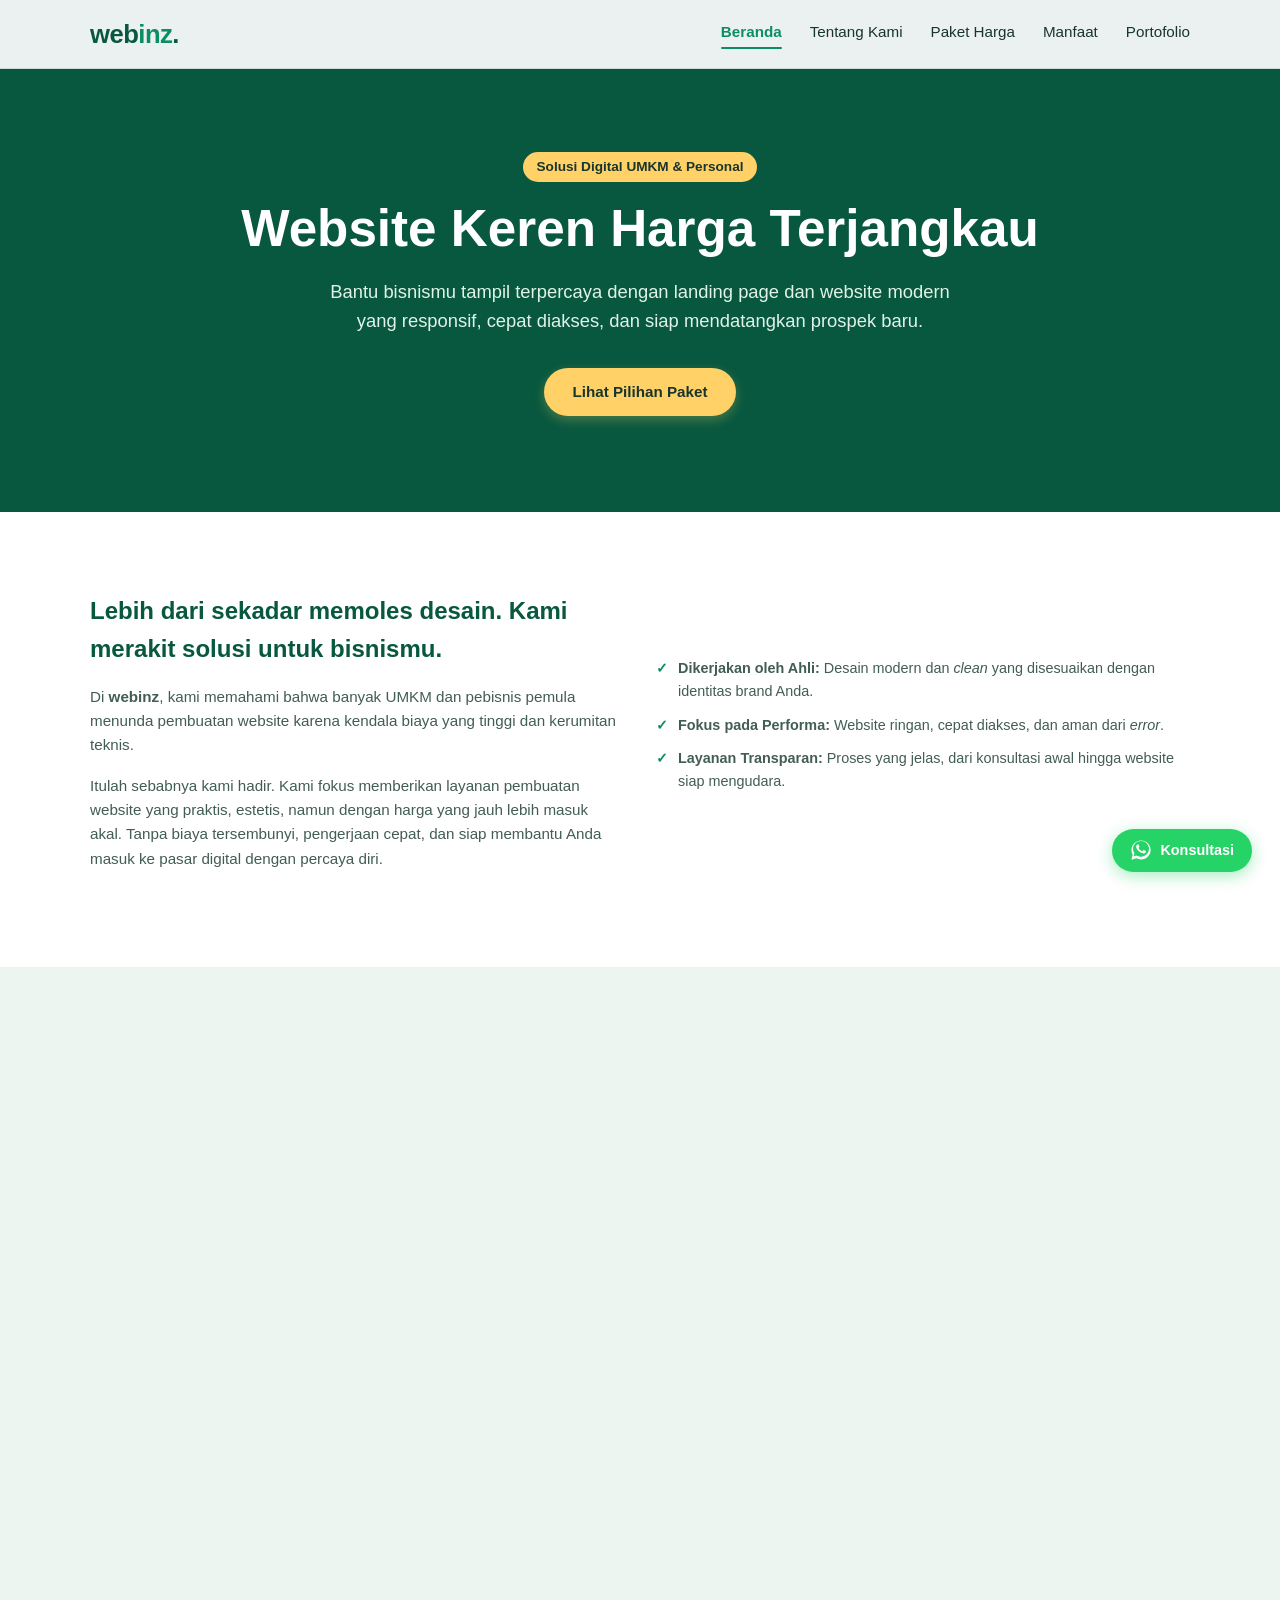
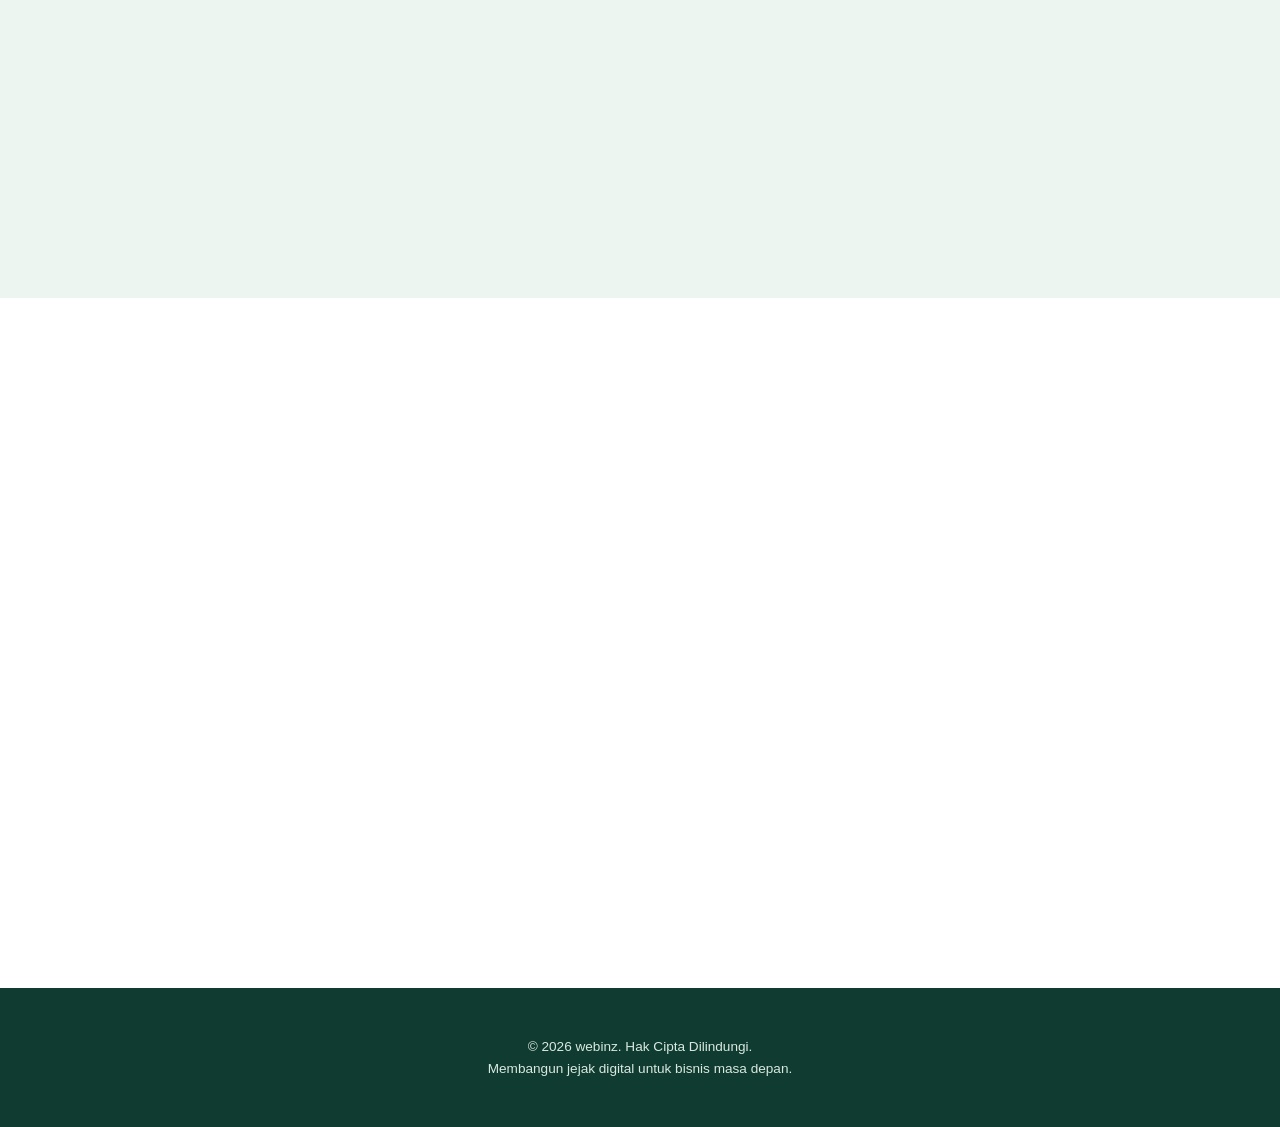
<file: webinz.com/index.html>
<!DOCTYPE html>
<html lang="id">
<head>
    <meta charset="UTF-8">
    <meta name="viewport" content="width=device-width, initial-scale=1.0, maximum-scale=5.0">
    <meta name="description" content="webinz - Jasa pembuatan website profesional, cepat, dan terjangkau untuk UMKM dan bisnis.">
    <title>webinz - Jasa Pembuatan Website Profesional</title>
    <link rel="icon" type="image/png" href="webinz-logo-hijau-bulat.png">
    <link rel="stylesheet" href="style.css">
</head>
<body>

    
    <header id="header">
        <div class="nav-container">
            <a href="#" class="logo">web<span>inz</span>.</a>
            
            <button class="hamburger" id="hamburger" aria-label="Buka navigasi">
                <span></span>
                <span></span>
                <span></span>
            </button>

            <ul class="nav-menu" id="navMenu">
                <li><a href="#beranda" class="nav-link">Beranda</a></li>
                <li><a href="#tentang" class="nav-link">Tentang Kami</a></li>
                <li><a href="#harga" class="nav-link">Paket Harga</a></li>
                <li><a href="#manfaat" class="nav-link">Manfaat</a></li>
                <li><a href="portofolio-webinz.html" class="nav-link">Portofolio</a></li>
            </ul>
        </div>
    </header>

   
    <section id="beranda" class="hero">
        <span class="badge-hero">Solusi Digital UMKM & Personal</span>
        <h1>Website Keren Harga Terjangkau</h1>
        <p>Bantu bisnismu tampil terpercaya dengan landing page dan website modern yang responsif, cepat diakses, dan siap mendatangkan prospek baru.</p>
        <a href="#harga" class="btn-primary">Lihat Pilihan Paket</a>
    </section>

    
    <section id="tentang" class="about-section">
        <div class="section-container">
            <div class="about-grid">
                <div class="about-content">
                    <h3>Lebih dari sekadar memoles desain. Kami merakit solusi untuk bisnismu.</h3>
                    <p>Di <strong>webinz</strong>, kami memahami bahwa banyak UMKM dan pebisnis pemula menunda pembuatan website karena kendala biaya yang tinggi dan kerumitan teknis.</p>
                    <p>Itulah sebabnya kami hadir. Kami fokus memberikan layanan pembuatan website yang praktis, estetis, namun dengan harga yang jauh lebih masuk akal. Tanpa biaya tersembunyi, pengerjaan cepat, dan siap membantu Anda masuk ke pasar digital dengan percaya diri.</p>
                </div>
                <div class="about-content">
                    <ul class="features">
                        <li><strong>Dikerjakan oleh Ahli:</strong> Desain modern dan <i>clean</i> yang disesuaikan dengan identitas brand Anda.</li>
                        <li><strong>Fokus pada Performa:</strong> Website ringan, cepat diakses, dan aman dari <i>error</i>.</li>
                        <li><strong>Layanan Transparan:</strong> Proses yang jelas, dari konsultasi awal hingga website siap mengudara.</li>
                    </ul>
                </div>
            </div>
        </div>
    </section>

    
    <section id="harga" class="pricing-section">
        <div class="section-container">
            <div class="section-title">
                <h2>Pilihan Paket Terjangkau</h2>
                <p>Pilih paket yang paling sesuai dengan kebutuhan dan skala bisnismu saat ini.</p>
                <p class="note" style="color: #94000B;">*Harga dapat berubah sesuai banyaknya permintaan fitur di luar paket.</p>
            </div>

            <div class="pricing-grid">
                <div class="pricing-card">
                    <div class="card-header">
                        <h3>Paket Umkm</h3>
                        <div class="price">
                            <span class="old-price">Rp 1,8jt</span>
                            Rp 1jt <span>/ web</span>
                        </div>
                        <div class="promo-timer">
                            <svg xmlns="http://www.w3.org/2000/svg" width="14" height="14" fill="currentColor" viewBox="0 0 16 16">
                                <path d="M8 3.5a.5.5 0 0 0-1 0V9a.5.5 0 0 0 .252.434l3.5 2a.5.5 0 0 0 .496-.868L8 8.71V3.5z"/>
                                <path d="M8 16A8 8 0 1 0 8 0a8 8 0 0 0 0 16zm7-8A7 7 0 1 1 1 8a7 7 0 0 1 14 0z"/>
                            </svg>
                            Promo: <span class="timer-display" id="timer-starter"><span class="t-hours">00</span>:<span class="t-minutes">00</span>:<span class="t-seconds">00</span></span>
                        </div>
                    </div>
                    <ul class="features">
                        <li>1 Halaman Landing Page</li>
                        <li>Tampilan Responsif Semua HP</li>
                        <li>Termasuk Domain & Hosting 1 Thn</li>
                        <li>Tombol WhatsApp Interaktif</li>
                        <li>Optimasi Kecepatan & SEO Dasar</li>
                        <li>Mailing List</li>
                        <li>Revisi 2x</li>
                        <li>Konsultasi Bantuan Selama 2 Bulan</li>
                    </ul>
                    <a href="https://wa.me/6283877222188?text=Halo%20webinz,%20saya%20tertarik%20dengan%20Paket%20Umkm" class="card-btn" target="_blank" rel="noopener">Pilih Paket Ini</a>
                </div>

                
                <div class="pricing-card highlight">
                    <div class="popular-tag">TERLARIS</div>
                    <div class="card-header">
                        <h3>Paket Bisnis</h3>
                        <div class="price">
                            <span class="old-price">Rp 4,5jt</span>
                            Rp 2jt <span>/ web</span>
                        </div>
                        <div class="promo-timer">
                            <svg xmlns="http://www.w3.org/2000/svg" width="14" height="14" fill="currentColor" viewBox="0 0 16 16">
                                <path d="M8 3.5a.5.5 0 0 0-1 0V9a.5.5 0 0 0 .252.434l3.5 2a.5.5 0 0 0 .496-.868L8 8.71V3.5z"/>
                                <path d="M8 16A8 8 0 1 0 8 0a8 8 0 0 0 0 16zm7-8A7 7 0 1 1 1 8a7 7 0 0 1 14 0z"/>
                            </svg>
                            Promo: <span class="timer-display" id="timer-bisnis"><span class="t-hours">00</span>:<span class="t-minutes">00</span>:<span class="t-seconds">00</span></span>
                        </div>
                    </div>
                    <ul class="features">
                        <li>Hingga 5 Halaman Lengkap</li>
                        <li>Termasuk Domain & Hosting 1 Thn</li>
                        <li>Desain Khusus Identitas Brand</li>
                        <li>Integrasi Google Maps & Sosmed</li>
                        <li>Optimasi Kecepatan & SEO Dasar</li>
                        <li>Mailing List</li>
                        <li>Revisi 5x</li>
                        <li>Konsultasi Bantuan Selama 2 Bulan</li>
                    </ul>
                    <a href="https://wa.me/6283877222188?text=Halo%20webinz,%20saya%20tertarik%20dengan%20Paket%20Bisnis" class="card-btn" target="_blank" rel="noopener">Pilih Paket Ini</a>
                </div>
            </div>
        </div>
    </section>

    
    <section id="manfaat" class="benefits-section">
        <div class="section-container">
            <div class="section-title">
                <h2>Mengapa Bisnismu Butuh Website?</h2>
                <p>Sosial media saja tidak cukup. Ini alasan mengapa website adalah investasi wajib untuk jangka panjang.</p>
            </div>

            <div class="benefits-grid">
                <div class="benefit-item">
                    <div class="benefit-icon">🏢</div>
                    <h3>Kredibilitas Meningkat</h3>
                    <p>Bisnis yang memiliki domain website sendiri (.com atau .id) terlihat jauh lebih profesional dan terpercaya di mata calon pelanggan baru dibandingkan yang hanya mengandalkan profil media sosial.</p>
                </div>

                <div class="benefit-item">
                    <div class="benefit-icon">🔍</div>
                    <h3>Ditemukan di Google</h3>
                    <p>Ketika seseorang mencari produk atau jasamu di internet, website memungkinkan bisnismu muncul di hasil pencarian Google, membuka keran mendatangkan pelanggan secara organik.</p>
                </div>

                <div class="benefit-item">
                    <div class="benefit-icon">🏪</div>
                    <h3>Toko Buka 24/7 Nonstop</h3>
                    <p>Website adalah brosur digital dan pelayan tokomu yang bekerja 24 jam sehari, 7 hari seminggu. Calon pelanggan bisa melihat layanan atau produkmu kapan pun mereka mau.</p>
                </div>

                <div class="benefit-item">
                    <div class="benefit-icon">🛡️</div>
                    <h3>Kendali Penuh Aset Digital</h3>
                    <p>Algoritma sosial media sering berubah dan akun bisa saja terkena <i>banned</i>. Dengan website, Anda memiliki kontrol penuh atas konten, data pelanggan, dan lalu lintas bisnis Anda sendiri.</p>
                </div>
            </div>
        </div>
    </section>

    
    <footer>
        <p>&copy; <span id="currentYear">2026</span> webinz. Hak Cipta Dilindungi.<br>Membangun jejak digital untuk bisnis masa depan.</p>
    </footer>

    
    <a href="https://wa.me/6283877222188?text=Halo%20webinz,%20saya%20ingin%20konsultasi%20pembuatan%20website" class="wa-float" target="_blank" rel="noopener" aria-label="Konsultasi via WhatsApp">
        <svg class="wa-icon" viewBox="0 0 448 512" xmlns="http://www.w3.org/2000/svg">
            <path d="M380.9 97.1C339 55.1 283.2 32 223.9 32c-122.4 0-222 99.6-222 222 0 39.1 10.2 77.3 29.6 111L0 480l117.7-30.9c32.4 17.7 68.9 27 106.1 27h.1c122.3 0 224.1-99.6 224.1-222 0-59.3-25.2-115-67.1-157zM223.9 413.6c-33.1 0-65.5-8.9-94-25.7l-6.7-4-69.8 18.3L72 334.3l-4.4-7c-18.5-29.4-28.2-63.3-28.2-98.2 0-101.7 82.8-184.5 184.6-184.5 49.3 0 95.6 19.2 130.4 54.1 34.8 34.9 56.2 81.2 56.1 130.5 0 101.8-84.9 184.4-186.6 184.4zm101.2-138.2c-5.5-2.8-32.8-16.2-37.9-18-5.1-1.9-8.8-2.8-12.5 2.8-3.7 5.6-14.3 18-17.6 21.8-3.2 3.7-6.5 4.2-12 1.4-32.6-16.3-54-29.1-75.5-66-5.7-9.8 5.7-9.1 16.3-30.3 1.8-3.7.9-6.9-.5-9.7-1.4-2.8-12.5-30.1-17.1-41.2-4.5-10.8-9.1-9.3-12.5-9.5-3.2-.2-6.9-.2-10.6-.2-3.7 0-9.7 1.4-14.8 6.9-5.1 5.6-19.4 19-19.4 46.3 0 27.3 19.9 53.7 22.6 57.4 2.8 3.7 39.1 59.7 94.8 83.8 35.2 15.2 49 16.5 66.6 13.9 10.7-1.6 32.8-13.4 37.4-26.4 4.6-13 4.6-24.1 3.2-26.4-1.3-2.5-5-3.9-10.5-6.6z"/>
        </svg>
        <span>Konsultasi</span>
    </a>

    
    <script src="script.js"></script>
</body>
</html>
</file>
<file: webinz.com/style.css>
:root {
    --bg-color: #EDF5F0;
    --surface-color: #FFFFFF;
    --text-primary: #18352D;
    --text-secondary: #425D53;
    --accent-sage: #0B8F62;
    --accent-dark: #07583F;
    --accent-light: #D5F2E2;
    --accent-gold: #FFD166;
    --accent-gold-hover: #FFC247;
    --wa-color: #25D366;
    --wa-dark: #1EBE5D;
    
    --promo-bg: #FFF0E8;
    --promo-text: #B6402A;
    
    --shadow-sm: 0 2px 8px rgba(0, 0, 0, 0.05);
    --shadow-md: 0 8px 24px rgba(24, 53, 45, 0.14);
    --radius-md: 14px;
    --section-padding: clamp(3rem, 7vw, 5rem) 1.25rem;
}

*, *::before, *::after {
    margin: 0;
    padding: 0;
    box-sizing: border-box;
    -webkit-tap-highlight-color: transparent;
}

html {
    scroll-behavior: smooth;
    -webkit-text-size-adjust: 100%;
}

body {
    background-color: var(--bg-color);
    color: var(--text-primary);
    font-family: -apple-system, BlinkMacSystemFont, "Segoe UI", Roboto, Helvetica, Arial, sans-serif;
    line-height: 1.6;
    overflow-x: hidden;
    width: 100%;
}

header {
    position: fixed;
    top: 0;
    left: 0;
    width: 100%;
    background-color: rgba(237, 245, 240, 0.96);
    backdrop-filter: blur(8px);
    z-index: 1000;
    border-bottom: 1px solid rgba(7, 88, 63, 0.14);
    transition: box-shadow 0.3s ease, background-color 0.3s ease;
}

.nav-container {
    max-width: 1140px;
    margin: 0 auto;
    padding: 0.85rem 1.25rem;
    display: flex;
    align-items: center;
    justify-content: space-between;
}

.logo {
    font-size: clamp(1.25rem, 4vw, 1.6rem);
    font-weight: 800;
    color: var(--accent-dark);
    text-decoration: none;
    letter-spacing: -0.5px;
}

.logo span {
    color: var(--accent-sage);
}

.nav-menu {
    display: flex;
    list-style: none;
    gap: 1.75rem;
}

.nav-link {
    text-decoration: none;
    color: var(--text-primary);
    font-size: 0.95rem;
    font-weight: 500;
    transition: color 0.2s ease;
    position: relative;
}

.nav-link:hover {
    color: var(--accent-sage);
}

.hamburger {
    display: none;
    background: none;
    border: none;
    cursor: pointer;
    padding: 6px;
    flex-direction: column;
    gap: 5px;
}

.hamburger span {
    display: block;
    width: 24px;
    height: 2px;
    background-color: var(--text-primary);
    border-radius: 2px;
    transition: 0.3s ease;
}

.hero {
    padding: clamp(6.5rem, 14vw, 9.5rem) 1.25rem clamp(3.5rem, 8vw, 6rem);
    width: 100%;
    max-width: none;
    margin: 0 auto;
    text-align: center;
    background-color: var(--accent-dark);
}

.badge-hero {
    display: inline-block;
    background-color: var(--accent-gold);
    color: var(--text-primary);
    padding: 4px 14px;
    border-radius: 20px;
    font-size: clamp(0.75rem, 2.5vw, 0.85rem);
    font-weight: 600;
    margin-bottom: 1rem;
}

.hero h1 {
    font-size: clamp(1.65rem, 5.5vw, 3.2rem);
    font-weight: 800;
    line-height: 1.2;
    color: #FFFFFF;
    margin-bottom: 1.1rem;
}

.hero p {
    font-size: clamp(0.9rem, 2.8vw, 1.15rem);
    color: #E1F3E8;
    margin-bottom: 2rem;
    max-width: 620px;
    margin-left: auto;
    margin-right: auto;
}

.btn-primary {
    display: inline-block;
    background-color: var(--accent-gold);
    color: var(--text-primary);
    padding: 12px 28px;
    border-radius: 30px;
    text-decoration: none;
    font-weight: 600;
    font-size: 0.95rem;
    box-shadow: 0 4px 12px rgba(255, 209, 102, 0.28);
    transition: all 0.3s ease;
}

.btn-primary:hover {
    background-color: var(--accent-gold-hover);
    transform: translateY(-2px);
}

.section-container {
    max-width: 1140px;
    margin: 0 auto;
    padding: var(--section-padding);
}

.section-title {
    text-align: center;
    margin-bottom: clamp(2rem, 5vw, 3.5rem);
    max-width: 700px;
    margin-left: auto;
    margin-right: auto;
}

.section-title h2 {
    font-size: clamp(1.4rem, 4vw, 2.2rem);
    color: var(--accent-dark);
    margin-bottom: 0.75rem;
}

.section-title p {
    font-size: clamp(0.9rem, 2.5vw, 1.05rem);
    color: var(--text-secondary);
}

.about-section {
    background-color: var(--surface-color);
}

.about-grid {
    display: grid;
    grid-template-columns: repeat(auto-fit, minmax(min(100%, 300px), 1fr));
    gap: 2rem;
    align-items: center;
}

.about-content h3 {
    font-size: clamp(1.2rem, 3vw, 1.5rem);
    color: var(--accent-dark);
    margin-bottom: 1rem;
}

.about-content p {
    color: var(--text-secondary);
    margin-bottom: 1rem;
    font-size: 0.95rem;
}

.pricing-section {
    background-color: var(--bg-color);
}

.pricing-grid {
    display: grid;
    grid-template-columns: repeat(auto-fit, minmax(min(100%, 280px), 1fr));
    gap: 1.75rem;
    align-items: stretch;
}

.pricing-card {
    background-color: var(--surface-color);
    border-radius: var(--radius-md);
    padding: clamp(1.5rem, 4vw, 2.25rem);
    box-shadow: var(--shadow-sm);
    border: 1px solid rgba(7, 88, 63, 0.12);
    display: flex;
    flex-direction: column;
    position: relative;
    transition: transform 0.3s ease, box-shadow 0.3s ease;
}

.pricing-card:hover {
    transform: translateY(-5px);
    box-shadow: var(--shadow-md);
}

.pricing-card.highlight {
    border: 2px solid var(--accent-sage);
}

.popular-tag {
    position: absolute;
    top: -12px;
    left: 50%;
    transform: translateX(-50%);
    background-color: var(--accent-sage);
    color: #FFFFFF;
    font-size: 0.72rem;
    font-weight: 700;
    padding: 3px 14px;
    border-radius: 12px;
    letter-spacing: 0.5px;
    white-space: nowrap;
}

.card-header {
    text-align: center;
    padding-bottom: 1.25rem;
    border-bottom: 1px solid rgba(7, 88, 63, 0.16);
    margin-bottom: 1.25rem;
}

.card-header h3 {
    font-size: 1.25rem;
    color: var(--text-primary);
    margin-bottom: 0.5rem;
}

.old-price {
    display: block;
    font-size: 1.05rem;
    font-weight: 500;
    color: #68786F;
    text-decoration: line-through;
    margin-bottom: -5px;
}

.price {
    font-size: clamp(1.6rem, 4vw, 2rem);
    font-weight: 800;
    color: var(--accent-dark);
    line-height: 1.2;
}

.price span {
    font-size: 0.85rem;
    font-weight: normal;
    color: var(--text-secondary);
}

.promo-timer {
    display: inline-flex;
    align-items: center;
    justify-content: center;
    gap: 6px;
    background-color: var(--promo-bg);
    color: var(--promo-text);
    margin-top: 15px;
    padding: 6px 14px;
    border-radius: 30px;
    font-size: 0.8rem;
    font-weight: 600;
}

.timer-display {
    font-variant-numeric: tabular-nums;
    letter-spacing: 0.5px;
}

.features {
    list-style: none;
    margin-bottom: 1.75rem;
    flex-grow: 1;
}

.features li {
    font-size: 0.9rem;
    color: var(--text-secondary);
    margin-bottom: 0.65rem;
    position: relative;
    padding-left: 22px; 
    line-height: 1.6;
}

.features li::before {
    content: "✓";
    color: var(--accent-sage);
    font-weight: bold;
    position: absolute;
    left: 0;
    top: 0; 
}

.card-btn {
    display: block;
    text-align: center;
    background-color: var(--accent-light);
    color: var(--accent-dark);
    text-decoration: none;
    padding: 10px 16px;
    border-radius: 8px;
    font-weight: 600;
    font-size: 0.9rem;
    transition: all 0.2s ease;
}

.card-btn:hover {
    background-color: var(--accent-sage);
    color: #FFFFFF;
}

.highlight .card-btn {
    background-color: var(--accent-sage);
    color: #FFFFFF;
}

.highlight .card-btn:hover {
    background-color: var(--accent-dark);
}

.benefits-section {
    background-color: var(--surface-color);
}

.benefits-grid {
    display: grid;
    grid-template-columns: repeat(auto-fit, minmax(min(100%, 250px), 1fr));
    gap: 2rem;
}

.benefit-item {
    text-align: center;
    padding: 1.5rem;
    border-radius: var(--radius-md);
    background-color: var(--bg-color);
    border: 1px solid rgba(7, 88, 63, 0.12);
}

.benefit-icon {
    width: 50px;
    height: 50px;
    background-color: var(--accent-light);
    color: var(--accent-dark);
    border-radius: 50%;
    display: flex;
    align-items: center;
    justify-content: center;
    margin: 0 auto 1.25rem;
    font-size: 1.5rem;
    font-weight: bold;
}

.benefit-item h3 {
    font-size: 1.15rem;
    color: var(--accent-dark);
    margin-bottom: 0.75rem;
}

.benefit-item p {
    font-size: 0.9rem;
    color: var(--text-secondary);
}

footer {
    background-color: #103B30;
    color: #D8E9E0;
    text-align: center;
    padding: 3rem 1.25rem;
    font-size: 0.85rem;
}

footer p {
    max-width: 600px;
    margin: 0 auto;
}

.wa-float {
    position: fixed;
    bottom: clamp(16px, 4vw, 28px);
    right: clamp(16px, 4vw, 28px);
    background-color: var(--wa-color);
    color: #FFFFFF;
    border-radius: 50px;
    padding: 10px 18px;
    display: flex;
    align-items: center;
    gap: 8px;
    text-decoration: none;
    box-shadow: 0 4px 16px rgba(37, 211, 102, 0.4);
    z-index: 9999;
    transition: transform 0.2s ease, background-color 0.2s ease;
    font-weight: 600;
    font-size: 0.9rem;
}

.wa-float:hover {
    background-color: var(--wa-dark);
    transform: scale(1.04);
}

.wa-icon {
    width: 22px;
    height: 22px;
    fill: #FFFFFF;
    flex-shrink: 0;
}

@media (max-width: 768px) {
    .hamburger { display: flex; }

    .nav-menu {
        position: absolute;
        top: 100%;
        left: 0;
        width: 100%;
        background-color: var(--surface-color);
        flex-direction: column;
        padding: 1.25rem;
        gap: 1rem;
        box-shadow: var(--shadow-md);
        border-bottom: 1px solid rgba(7, 88, 63, 0.14);
        display: none;
    }

    .nav-menu.active { display: flex; }

    .hamburger.active span:nth-child(1) { transform: translateY(7px) rotate(45deg); }
    .hamburger.active span:nth-child(2) { opacity: 0; }
    .hamburger.active span:nth-child(3) { transform: translateY(-7px) rotate(-45deg); }
}

@media (max-width: 360px) {
    .wa-float span { display: none; }
    .wa-float { padding: 12px; border-radius: 50%; }
    .wa-icon { margin: 0; }
}

.nav-link.active-link {
    color: var(--accent-sage);
    font-weight: 700;
}
.nav-link.active-link::after {
    content: '';
    display: block;
    width: 100%;
    height: 2px;
    background-color: var(--accent-sage);
    margin-top: 2px;
    border-radius: 2px;
}

.animate-hidden {
    opacity: 0;
    transform: translateY(60px) scale(0.9);
    transition: opacity 0.8s ease-out, transform 0.8s cubic-bezier(0.175, 0.885, 0.32, 1.275);
}

.animate-show {
    opacity: 1;
    transform: translateY(0) scale(1);
}

.pricing-grid .pricing-card:nth-child(1) { transition-delay: 0.1s; }
.pricing-grid .pricing-card:nth-child(2) { transition-delay: 0.3s; }
.pricing-grid .pricing-card:nth-child(3) { transition-delay: 0.5s; }

.benefit-item:nth-child(1) { transition-delay: 0.1s; }
.benefit-item:nth-child(2) { transition-delay: 0.2s; }
.benefit-item:nth-child(3) { transition-delay: 0.3s; }
.benefit-item:nth-child(4) { transition-delay: 0.4s; }


/*portofolio.html*/
.portfolio-header {
    padding: clamp(8rem, 14vw, 10rem) 1.25rem 4rem;
    background-color: var(--accent-dark);
    text-align: center;
    border-bottom: 1px solid rgba(7,88,63,0.14);
}

.portfolio-header h1 {
    font-size: clamp(2rem, 5vw, 3rem);
    color: #FFFFFF;
    margin-bottom: 1rem;
}

.portfolio-header p {
    color: #E1F3E8;
    max-width: 600px;
    margin: 0 auto;
}

.portfolio-section {
    padding: 3rem 1.25rem 6rem;
    background-color: var(--surface-color);
}

.portfolio-filter {
    display: flex;
    justify-content: center;
    flex-wrap: wrap;
    gap: 10px;
    margin-bottom: 3rem;
}

.filter-btn {
    background-color: transparent;
    border: 2px solid var(--accent-light);
    color: var(--text-secondary);
    padding: 8px 20px;
    border-radius: 30px;
    cursor: pointer;
    font-weight: 600;
    transition: all 0.3s ease;
}

.filter-btn:hover, .filter-btn.active {
    background-color: var(--accent-sage);
    border-color: var(--accent-sage);
    color: white;
}

.portfolio-grid {
    display: grid;
    grid-template-columns: repeat(auto-fill, minmax(300px, 1fr));
    gap: 2rem;
}

.portfolio-card {
    background-color: var(--bg-color);
    border-radius: var(--radius-md);
    overflow: hidden;
    box-shadow: var(--shadow-sm);
    transition: transform 0.3s ease, opacity 0.4s ease;
    border: 1px solid rgba(7,88,63,0.12);
}

.portfolio-card:hover {
    transform: translateY(-8px);
    box-shadow: var(--shadow-md);
}

.portfolio-img {
    width: 100%;
    height: 220px;
    overflow: hidden;
}

.portfolio-img img {
    width: 100%;
    height: 100%;
    object-fit: cover;
    transition: transform 0.5s ease;
}

.portfolio-card:hover .portfolio-img img {
    transform: scale(1.1);
}

.portfolio-info {
    padding: 1.5rem;
}

.portfolio-tag {
    display: inline-block;
    background-color: var(--accent-light);
    color: var(--accent-dark);
    font-size: 0.75rem;
    font-weight: 700;
    padding: 4px 10px;
    border-radius: 6px;
    margin-bottom: 10px;
}

.portfolio-info h3 {
    color: var(--text-primary);
    font-size: 1.2rem;
    margin-bottom: 8px;
}

.portfolio-info p {
    font-size: 0.9rem;
    color: var(--text-secondary);
    line-height: 1.5;
}
</file>
